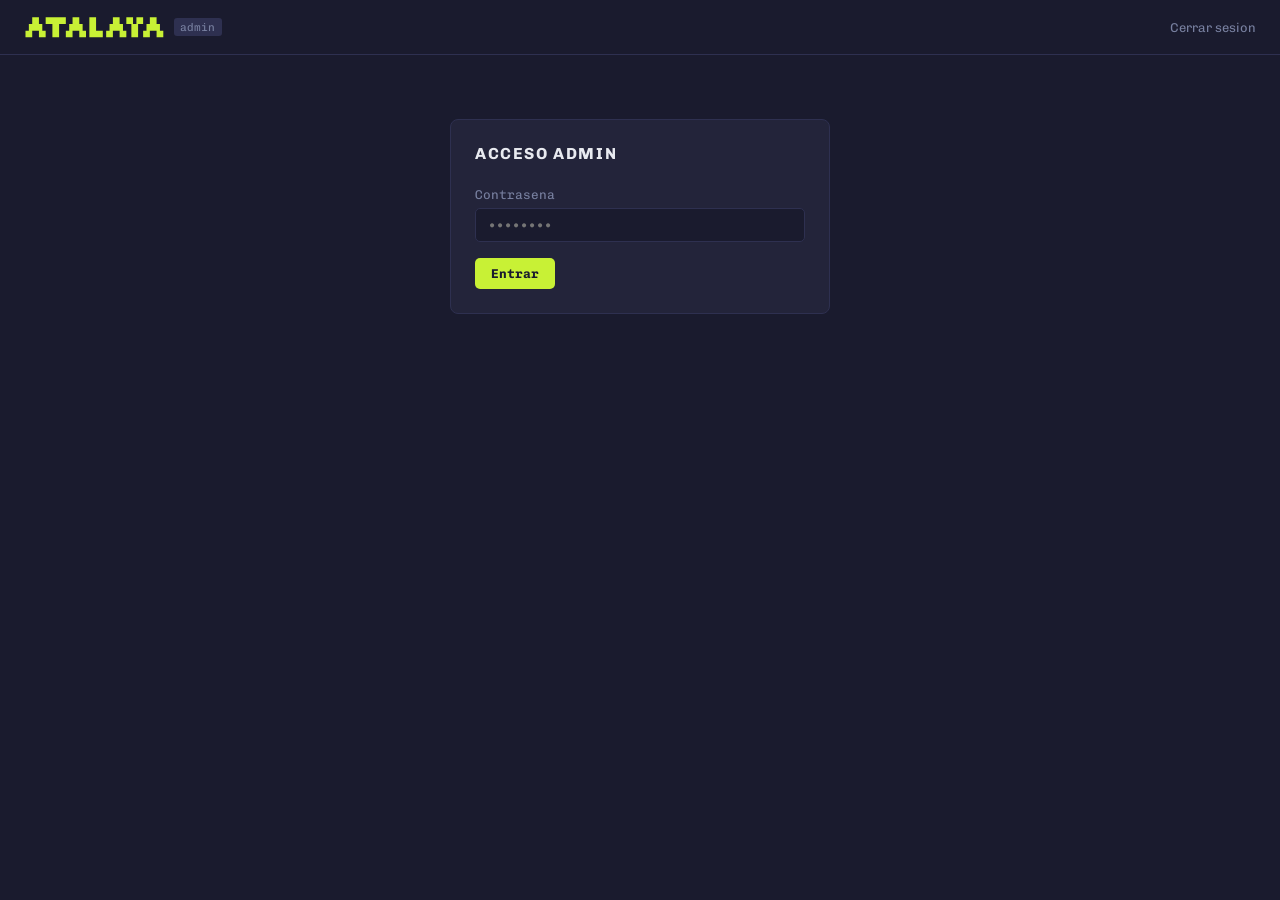
<file: admin.html>
<!doctype html>
<html lang="es">
<head>
  <meta charset="utf-8" />
  <meta name="viewport" content="width=device-width, initial-scale=1" />
  <title>Admin - Atalaya</title>
  <link rel="icon" href="/assets/logo/favicon.png" type="image/png" />
  <link href="https://fonts.googleapis.com/css2?family=Chivo+Mono:wght@400;700&family=Chivo:wght@400;700&display=swap" rel="stylesheet">
  <style>
    *, *::before, *::after { box-sizing: border-box; margin: 0; padding: 0; }
    :root {
      --bg: #1a1b2e;
      --surface: #23243a;
      --border: #2e3050;
      --lima: #c8f135;
      --text: #e8eaf0;
      --muted: #7880a0;
      --danger: #ff5555;
      --success: #50fa7b;
    }
    body {
      background: var(--bg);
      color: var(--text);
      font-family: 'Chivo', sans-serif;
      font-size: 15px;
      min-height: 100vh;
    }
    .mono { font-family: 'Chivo Mono', monospace; }
    h1 { font-size: 1.1rem; font-weight: 700; letter-spacing: .04em; }
    h2 { font-size: .75rem; font-weight: 700; letter-spacing: .1em; text-transform: uppercase; color: var(--muted); margin-bottom: 1rem; }

    /* layout */
    header {
      display: flex; align-items: center; gap: 1rem;
      padding: 1rem 1.5rem;
      border-bottom: 1px solid var(--border);
    }
    .header-brand { display: flex; align-items: center; gap: .6rem; }
    .header-tag { font-family: 'Chivo Mono', monospace; font-size: .7rem; color: var(--muted); background: var(--border); padding: .15rem .4rem; border-radius: 3px; }
    main { max-width: 820px; margin: 0 auto; padding: 2rem 1.5rem; display: grid; gap: 1.5rem; }

    /* cards */
    .card { background: var(--surface); border: 1px solid var(--border); border-radius: 8px; padding: 1.5rem; }

    /* login */
    #login-screen { max-width: 380px; margin: 4rem auto; }
    #login-screen h2 { font-size: 1rem; color: var(--text); margin-bottom: 1.5rem; }

    /* forms */
    label { display: block; font-size: .8rem; color: var(--muted); margin-bottom: .35rem; font-family: 'Chivo Mono', monospace; }
    input[type="text"], input[type="email"], input[type="password"], input[type="url"] {
      width: 100%; background: var(--bg); border: 1px solid var(--border); border-radius: 5px;
      color: var(--text); font-family: 'Chivo Mono', monospace; font-size: .85rem;
      padding: .5rem .75rem; outline: none;
    }
    input:focus { border-color: var(--lima); }
    .field { margin-bottom: 1rem; }

    /* buttons */
    .btn { display: inline-flex; align-items: center; gap: .4rem; padding: .5rem 1rem; border-radius: 5px; border: none; cursor: pointer; font-family: 'Chivo Mono', monospace; font-size: .8rem; font-weight: 700; transition: opacity .15s; }
    .btn:hover { opacity: .85; }
    .btn-lima { background: var(--lima); color: #1a1b2e; }
    .btn-ghost { background: transparent; border: 1px solid var(--border); color: var(--text); }
    .btn-danger { background: var(--danger); color: #fff; }
    .btn-sm { padding: .3rem .7rem; font-size: .75rem; }

    /* toggle */
    .toggle-row { display: flex; align-items: center; gap: 1rem; margin-bottom: 1.25rem; }
    .toggle { position: relative; width: 44px; height: 24px; }
    .toggle input { opacity: 0; width: 0; height: 0; }
    .slider { position: absolute; inset: 0; background: var(--border); border-radius: 24px; cursor: pointer; transition: background .2s; }
    .slider::before { content: ''; position: absolute; width: 18px; height: 18px; left: 3px; bottom: 3px; background: var(--muted); border-radius: 50%; transition: .2s; }
    input:checked + .slider { background: var(--lima); }
    input:checked + .slider::before { transform: translateX(20px); background: #1a1b2e; }
    .toggle-label { font-size: .85rem; }
    .badge { display: inline-block; padding: .15rem .5rem; border-radius: 3px; font-family: 'Chivo Mono', monospace; font-size: .7rem; font-weight: 700; }
    .badge-on { background: rgba(200,241,53,.15); color: var(--lima); }
    .badge-off { background: rgba(120,128,160,.15); color: var(--muted); }

    /* table */
    .table-wrap { overflow-x: auto; }
    table { width: 100%; border-collapse: collapse; font-size: .82rem; }
    th { font-family: 'Chivo Mono', monospace; font-size: .7rem; color: var(--muted); text-align: left; padding: .5rem .75rem; border-bottom: 1px solid var(--border); }
    td { padding: .55rem .75rem; border-bottom: 1px solid var(--border); }
    tr:last-child td { border-bottom: none; }
    .empty { color: var(--muted); font-size: .85rem; text-align: center; padding: 2rem; }

    /* alerts */
    .alert { padding: .6rem 1rem; border-radius: 5px; font-size: .82rem; margin-bottom: 1rem; }
    .alert-err { background: rgba(255,85,85,.1); color: var(--danger); border: 1px solid rgba(255,85,85,.2); }
    .alert-ok { background: rgba(80,250,123,.1); color: var(--success); border: 1px solid rgba(80,250,123,.2); }

    .row-actions { display: flex; gap: .5rem; align-items: center; }
    .count { font-family: 'Chivo Mono', monospace; font-size: .75rem; color: var(--muted); }
    .field-hint { font-size: .72rem; color: var(--muted); margin-top: .35rem; font-family: 'Chivo Mono', monospace; }
    .label-row { display: flex; align-items: center; gap: .5rem; margin-bottom: .35rem; }
    .label-row label { margin-bottom: 0; }
    .badge-default { font-size: .65rem; padding: .1rem .35rem; border-radius: 3px; background: rgba(200,241,53,.1); color: var(--lima); border: 1px solid rgba(200,241,53,.25); font-family: 'Chivo Mono', monospace; font-weight: 700; letter-spacing: .04em; }
  </style>
</head>
<body>

<header>
  <div class="header-brand">
    <svg style="height:22px;width:auto;color:var(--lima)" viewBox="140 355 510 80" xmlns="http://www.w3.org/2000/svg" aria-label="Atalaya">
      <g fill="currentColor">
        <polygon points="206.56 383.78 194.33 383.78 194.33 359.33 169.89 359.33 169.89 383.78 157.67 383.78 157.67 408.22 145.44 408.22 145.44 432.67 169.89 432.67 169.89 408.22 182.11 408.22 194.33 408.22 194.33 432.67 218.78 432.67 218.78 408.22 206.56 408.22 206.56 383.78"/>
        <polygon points="353.22 383.78 341 383.78 341 359.33 316.56 359.33 316.56 383.78 304.33 383.78 304.33 408.22 292.11 408.22 292.11 432.67 316.56 432.67 316.56 408.22 328.78 408.22 341 408.22 341 432.67 365.44 432.67 365.44 408.22 353.22 408.22 353.22 383.78"/>
        <polygon points="499.89 383.78 487.67 383.78 487.67 359.33 463.22 359.33 463.22 383.78 451 383.78 451 408.22 438.78 408.22 438.78 432.67 463.22 432.67 463.22 408.22 475.44 408.22 487.67 408.22 487.67 432.67 512.11 432.67 512.11 408.22 499.89 408.22 499.89 383.78"/>
        <polygon points="634.33 408.22 634.33 383.78 622.11 383.78 622.11 359.33 597.67 359.33 597.67 383.78 585.44 383.78 585.44 408.22 573.22 408.22 573.22 432.67 597.67 432.67 597.67 408.22 609.89 408.22 622.11 408.22 622.11 432.67 646.56 432.67 646.56 408.22 634.33 408.22"/>
        <polygon points="573.22 359.33 548.78 359.33 548.78 383.78 536.56 383.78 536.56 359.33 512.11 359.33 512.11 383.78 530.44 383.78 530.44 408.22 530.44 432.67 554.89 432.67 554.89 408.22 554.89 383.78 573.22 383.78 573.22 359.33"/>
        <polygon points="292.11 359.33 267.67 359.33 243.22 359.33 218.78 359.33 218.78 383.78 243.22 383.78 243.22 408.22 243.22 432.67 267.67 432.67 267.67 408.22 267.67 383.78 292.11 383.78 292.11 359.33"/>
        <polygon points="402.11 383.78 402.11 359.33 377.67 359.33 377.67 383.78 377.67 408.22 377.67 432.67 402.11 432.67 426.56 432.67 426.56 408.22 402.11 408.22 402.11 383.78"/>
      </g>
    </svg>
    <span class="header-tag mono">admin</span>
  </div>
  <span id="logout-btn" style="margin-left:auto; cursor:pointer; font-size:.8rem; color:var(--muted);" onclick="logout()">Cerrar sesion</span>
</header>

<!-- LOGIN -->
<div id="login-screen" class="card" style="max-width:380px;margin:4rem auto;">
  <h2 style="font-size:1rem;color:var(--text);margin-bottom:1.5rem;">Acceso admin</h2>
  <div id="login-err"></div>
  <div class="field">
    <label>Contrasena</label>
    <input type="password" id="pw-input" placeholder="••••••••" />
  </div>
  <button class="btn btn-lima" onclick="doLogin()">Entrar</button>
</div>

<!-- PANEL -->
<main id="panel" style="display:none;">

  <!-- CAMPAIGN -->
  <div class="card">
    <h2>Campana de inscripciones</h2>
    <div id="campaign-alert"></div>
    <div class="toggle-row">
      <label class="toggle">
        <input type="checkbox" id="camp-active" onchange="saveCampaign()" />
        <span class="slider"></span>
      </label>
      <span class="toggle-label">Inscripciones</span>
      <span id="camp-badge" class="badge badge-off">inactivo</span>
    </div>
    <div class="field">
      <label>Texto de fecha</label>
      <input type="text" id="camp-date" placeholder="" />
      <p class="field-hint">↑ vacío = mes en curso automáticamente</p>
    </div>
    <div class="field">
      <div class="label-row">
        <label>Link del formulario</label>
        <span class="badge-default">fijo</span>
      </div>
      <input type="url" id="camp-link" />
      <p class="field-hint">↑ link fijo de inscripciones - puedes cambiarlo si es necesario</p>
    </div>
    <button class="btn btn-lima" onclick="saveCampaign()">Guardar cambios</button>
  </div>

  <!-- LEADS -->
  <div class="card">
    <h2>Correos del sample pack</h2>
    <div id="leads-alert"></div>
    <div class="row-actions" style="margin-bottom:1rem;">
      <span id="leads-count" class="count">cargando...</span>
      <button class="btn btn-ghost btn-sm" onclick="exportCSV()">Exportar CSV</button>
      <button class="btn btn-ghost btn-sm" onclick="loadLeads()">Actualizar</button>
    </div>
    <div class="table-wrap">
      <table>
        <thead>
          <tr>
            <th>#</th>
            <th>Nombre</th>
            <th>Correo</th>
            <th>Fecha</th>
          </tr>
        </thead>
        <tbody id="leads-body">
          <tr><td colspan="4" class="empty">Cargando...</td></tr>
        </tbody>
      </table>
    </div>
  </div>

</main>

<script>
  var TOKEN = '';

  function logout() {
    TOKEN = '';
    localStorage.removeItem('atalaya_admin');
    document.getElementById('panel').style.display = 'none';
    document.getElementById('login-screen').style.display = 'block';
  }

  async function doLogin() {
    var pw = document.getElementById('pw-input').value.trim();
    if (!pw) return;
    var res = await fetch('/api/campaign', { headers: { 'Authorization': 'Bearer ' + pw } });
    // campaign GET is public - test with admin endpoint
    var testRes = await fetch('/api/admin/leads', { headers: { 'Authorization': 'Bearer ' + pw } });
    if (testRes.status === 401) {
      showAlert('login-err', 'Contrasena incorrecta', 'err');
      return;
    }
    TOKEN = pw;
    localStorage.setItem('atalaya_admin', pw);
    showPanel();
  }

  document.getElementById('pw-input').addEventListener('keydown', function(e) {
    if (e.key === 'Enter') doLogin();
  });

  function showAlert(containerId, msg, type) {
    var el = document.getElementById(containerId);
    el.innerHTML = '<div class="alert alert-' + (type === 'err' ? 'err' : 'ok') + '">' + msg + '</div>';
    setTimeout(function() { el.innerHTML = ''; }, 3000);
  }

  async function showPanel() {
    document.getElementById('login-screen').style.display = 'none';
    document.getElementById('panel').style.display = 'grid';
    await loadCampaign();
    await loadLeads();
  }

  var TALLY_URL = 'https://tally.so/r/nWWPPa';

  function currentMonthLabel() {
    var meses = ['Enero','Febrero','Marzo','Abril','Mayo','Junio','Julio','Agosto','Septiembre','Octubre','Noviembre','Diciembre'];
    var now = new Date();
    return meses[now.getMonth()] + ' ' + now.getFullYear();
  }

  async function loadCampaign() {
    var res = await fetch('/api/campaign');
    var data = await res.json();
    document.getElementById('camp-active').checked = !!data.active;
    document.getElementById('camp-date').value = data.date || '';
    document.getElementById('camp-date').placeholder = currentMonthLabel();
    document.getElementById('camp-link').value = data.link || TALLY_URL;
    updateBadge(!!data.active);
  }

  function updateBadge(active) {
    var badge = document.getElementById('camp-badge');
    badge.textContent = active ? 'activo' : 'inactivo';
    badge.className = 'badge ' + (active ? 'badge-on' : 'badge-off');
  }

  async function saveCampaign() {
    var payload = {
      active: document.getElementById('camp-active').checked,
      date: document.getElementById('camp-date').value.trim(),
      link: document.getElementById('camp-link').value.trim()
    };
    var res = await fetch('/api/campaign', {
      method: 'POST',
      headers: { 'Content-Type': 'application/json', 'Authorization': 'Bearer ' + TOKEN },
      body: JSON.stringify(payload)
    });
    if (res.ok) {
      showAlert('campaign-alert', 'Guardado', 'ok');
      updateBadge(payload.active);
    } else {
      showAlert('campaign-alert', 'Error guardando', 'err');
    }
  }

  async function loadLeads() {
    var res = await fetch('/api/admin/leads', { headers: { 'Authorization': 'Bearer ' + TOKEN } });
    if (!res.ok) { showAlert('leads-alert', 'Error cargando leads', 'err'); return; }
    var data = await res.json();
    var count = document.getElementById('leads-count');
    count.textContent = data.length + ' registro' + (data.length === 1 ? '' : 's');
    var tbody = document.getElementById('leads-body');
    if (!data.length) {
      tbody.innerHTML = '<tr><td colspan="4" class="empty">Sin registros todavia</td></tr>';
      return;
    }
    tbody.innerHTML = data.map(function(r) {
      return '<tr><td class="mono">' + r.id + '</td><td>' + esc(r.name) + '</td><td class="mono">' + esc(r.email) + '</td><td class="mono">' + r.created_at.slice(0,10) + '</td></tr>';
    }).join('');
  }

  async function exportCSV() {
    var res = await fetch('/api/admin/leads?format=csv', {
      headers: { 'Authorization': 'Bearer ' + TOKEN }
    });
    if (!res.ok) { showAlert('leads-alert', 'Error exportando', 'err'); return; }
    var blob = await res.blob();
    var url = URL.createObjectURL(blob);
    var a = document.createElement('a');
    a.href = url; a.download = 'leads-atalaya.csv'; a.click();
    URL.revokeObjectURL(url);
  }

  function esc(s) {
    return String(s).replace(/&/g,'&amp;').replace(/</g,'&lt;').replace(/>/g,'&gt;');
  }

  // auto-login if session stored
  (function() {
    var stored = localStorage.getItem('atalaya_admin');
    if (stored) {
      document.getElementById('pw-input').value = stored;
      TOKEN = stored;
      // validate token
      fetch('/api/admin/leads', { headers: { 'Authorization': 'Bearer ' + stored } }).then(function(r) {
        if (r.ok) { showPanel(); } else { localStorage.removeItem('atalaya_admin'); }
      });
    }
  })();
</script>

</body>
</html>
</file>
